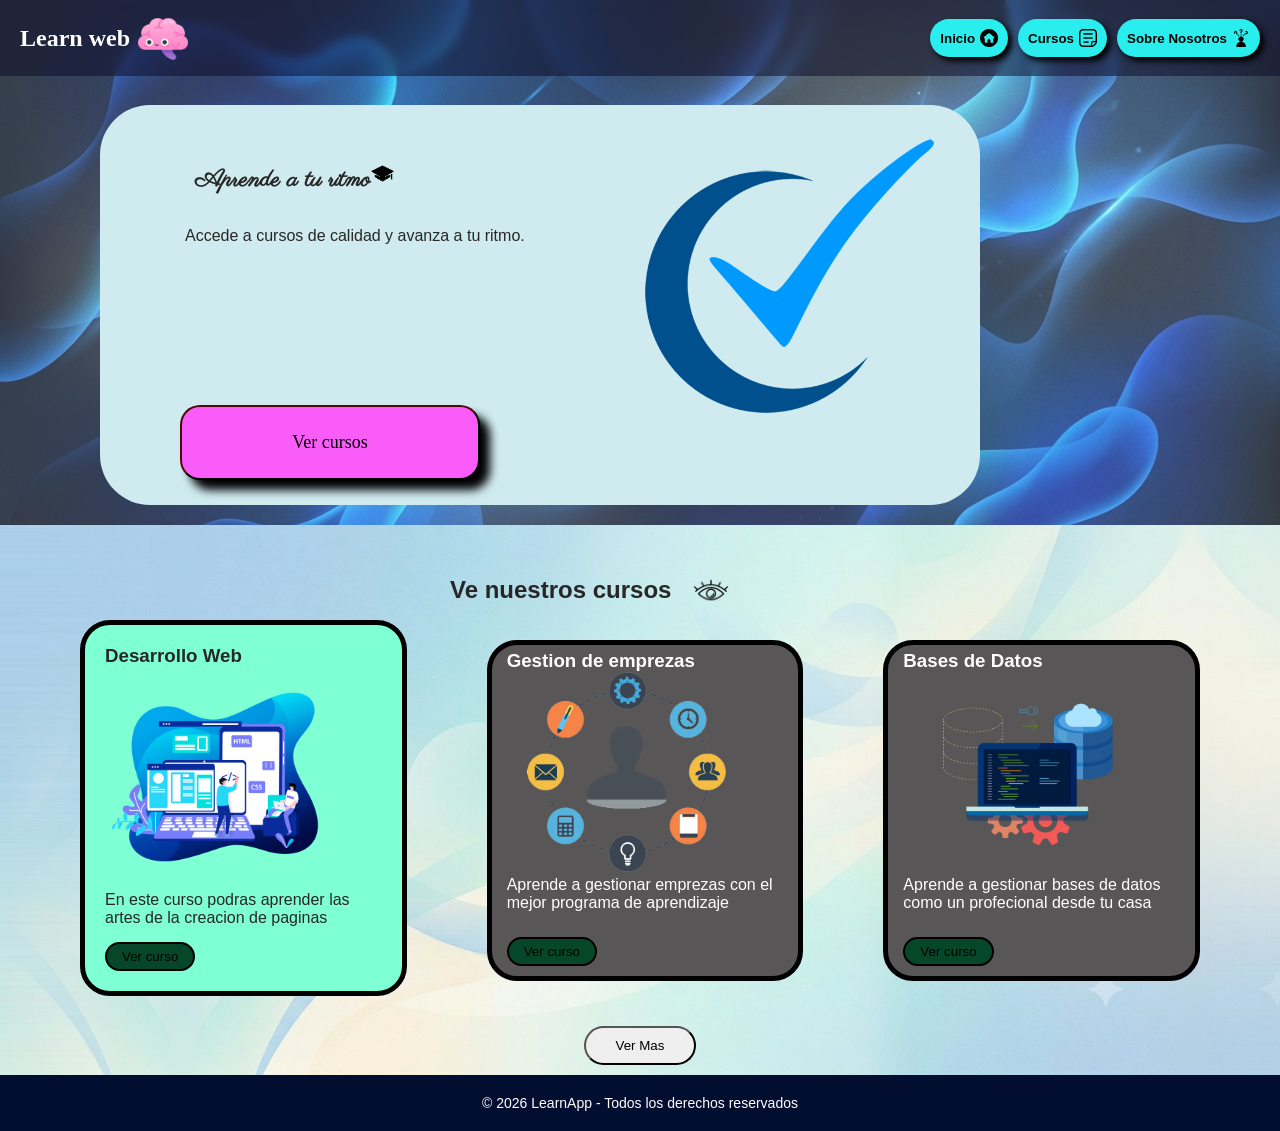
<file: index.html>
<!DOCTYPE html>
<html lang="es">
    <head>
        <meta charset="UTF-8">  
        <meta name="description" content="Una pagina diseñada y desarrollada para tu aprendizaje y capacitacion, contamos con diferentes cursos que se pueden adaptar a tus nesesidad y ritmo"> 
        <title>Learn web</title> 
        <link rel="stylesheet" href="style.css">
        <link rel="icon" href="sources/icons/book.png">
        <script src="js/fix.js" defer></script>
    </head>  
    <body>
    <div id="nav-placeholder"></div>
    <div id="backgroundhome"></div>
    <section id="home">
        <div id="contenido">
            <div id="texth">
                <h1>Aprende a tu ritmo<img id="homeico" src="sources/images/grad.png"></h1>
                <p>Accede a cursos de calidad y avanza a tu ritmo.</p>
                <button onclick="location.href='#cursos'">Ver cursos</button>
            </div>
            <div id="imageh">
                <img src="sources/images/check.png">
            </div>
        </div>
    </section>
    <section id="cursos">
        <h1 id="textcu">Ve nuestros cursos<img id="imgc" src="sources/images/eye.png"></h1>
        <div id="showc">
            <div id="tarjeta">
                <h3>Desarrollo Web</h3>
                <img src="sources/images/development.png">
                <p>En este curso podras aprender las artes de la creacion de paginas </p>
                <button class="button1">Ver curso</button>
            </div>
            <div class="cursos">
                <h3>Gestion de emprezas</h3>
                <img src="sources/images/company.png">
                <p>Aprende a gestionar emprezas con el mejor programa de aprendizaje</p>
                <button class="button1">Ver curso</button>
            </div>
            <div class="cursos">
                <h3>Bases de Datos</h3>
                <img src="sources/images/database.png">
                <p>Aprende a gestionar bases de datos como un profecional desde tu casa</p>
                <button class="button1">Ver curso</button>
            </div>
        </div>
            <button id="morec">Ver Mas</button>
    </section>
    <div id="foot-placeholder"></div>
    <script src="js/script.js" defer></script>
    </body>  
    
</html>
</file>
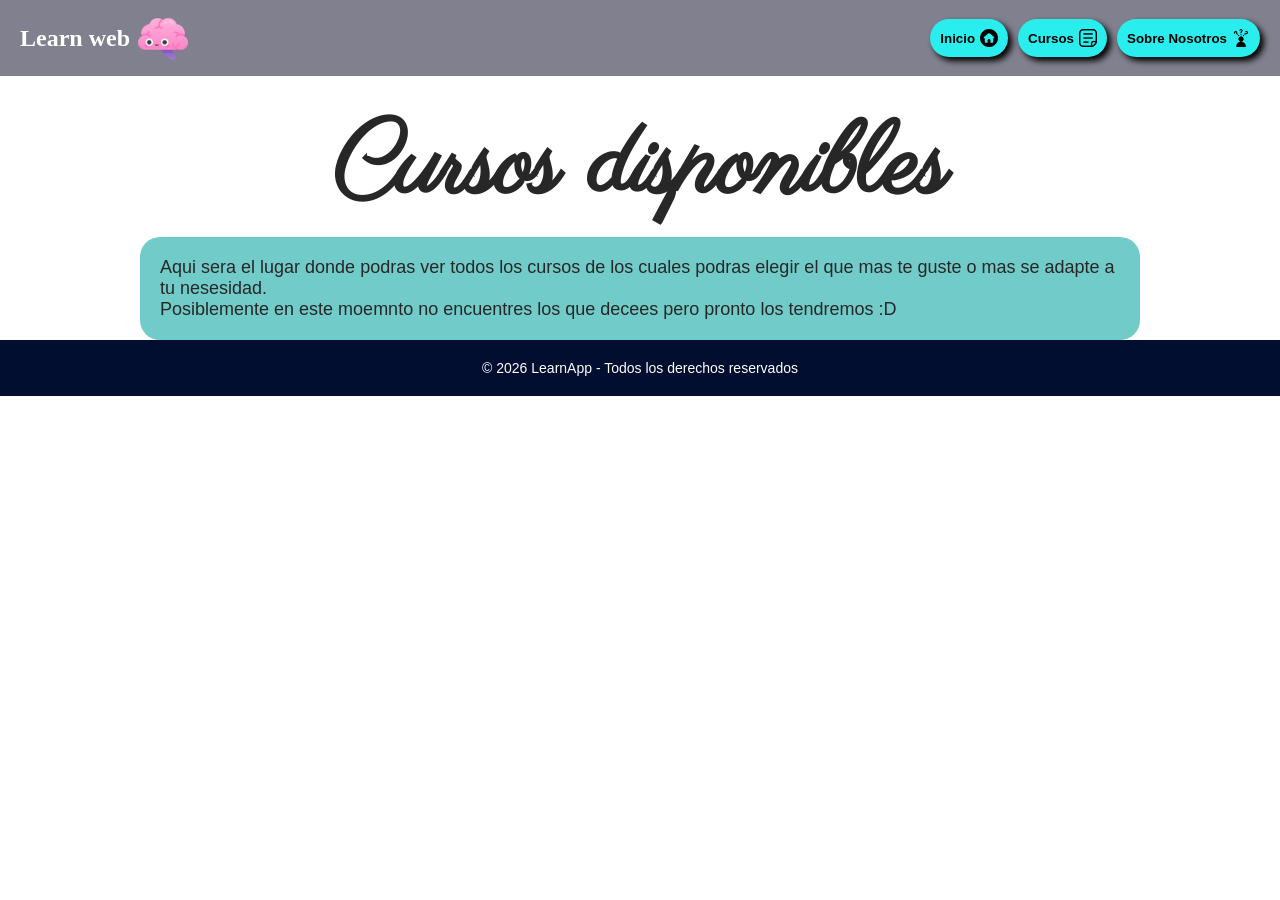
<file: courses/index.html>
<!DOCTYPE html>
<html lang="es">
    <head>
        <meta charset="UTF-8">   
        <title>Learn web</title> 
        <link rel="stylesheet" href="/style.css">
        <link rel="stylesheet" href="/courses/courses.css">
        <link rel="icon" href="/sources/icons/book.png">
        <script src="/js/fix.js" defer></script>
    </head>  
    <body>
    <div id="nav-placeholder"></div>
    <div id="courses">
        <div id="title">
        <h1> Cursos disponibles</h1>
        </div>
        <div id="paragraph">
        <p>Aqui sera el lugar donde podras ver todos los cursos de los cuales podras elegir el que mas te guste o mas se adapte a tu nesesidad.
            <br>Posiblemente en este moemnto no encuentres los que decees pero pronto los tendremos :D</p>
        </div>
        <div id="panel">
            
        </div>
    </div>
    <div id="foot-placeholder"></div>
    <script src="/js/script.js" defer></script>
    </body>
</html>
</file>
<file: style.css>
@import url('https://fonts.googleapis.com/css2?family=Parisienne&display=swap');
* {
    margin: 0;
    padding: 0;
    box-sizing: border-box;
 }

 body {
    font-family: Arial, sans-serif;
    color: #272727 ; }

 button {
   cursor: pointer;
 }

nav {
margin: 0px;
background-color: #0d0d2785;
backdrop-filter: blur(5px);
display: flex;
justify-content: space-between;
align-items: center;
gap: 10px;
padding: 10px 20px;
position: fixed;
top: 0;
left: 0;
width: 100%;
z-index: 100;

}

 nav h1 {
  color: white;
   font-family: cursive;
  display: flex;
  align-items: center;
 }

 nav .icon {
   position: relative;
   top: 4px;
   left: 8px;
 }
 
 nav ul {
   display: flex;
   list-style: none;
   gap: 10px;
   flex-wrap: wrap;
 }

 nav button {
   background-color: rgb(42, 237, 237);
   border-radius: 20px;
   border: none;
   padding: 10px;
   font-weight: bold;
   box-shadow: 4px 4px 6px black;
   display: flex;
   align-items: center;
   gap: 5px;
 }

 li img {
   width: 18px;
   height: 18px;
 }
 /*seccion home*/
 #home{
  display: flex;
  align-items: center;
  background-color: #d0ebf0;
  margin: 105px 300px 20px 100px;
  padding: 20px 40px 0px 20px;
  border-radius: 50px;
  z-index: 100;
 }

 #contenido {
  display: flex;
  align-items: center;
  justify-content: space-between;
  width: 100%;
  gap: 20px;
 }

 #backgroundhome{
  overflow: hidden;
  position: absolute;
  opacity: 80%;
  top: 0;
  left: 0;
  width: 100%;
  height: 560px;
  background-image: url('/sources/images/background2.png');
  background-position: center;
  background-size: cover;
  z-index: -1;
 }

 #texth img{
  width: 25px;
  height: 25px;
 }
 
 #texth h1{
  margin-bottom: 20px;
  margin-left: 65px;
  padding: 10px;  
  font-family: Parisienne, cursive;
 }

 #texth p{
  margin-bottom: 160px;
  margin-left: 65px;
 }

 #texth button{
  font-family: cursive;
  box-shadow: 10px 10px 10px 0px;
  border-radius: 20px;
  border-top: 2px solid #50080c;
  border-left: 2px solid #50080c;
  background-color: #FA5CFA;
  margin-left: 60px;
  width: 300px;
  padding: 25px;
  font-size: large;
 }

 #imageh {
  flex-shrink: 0;
 }

 #imageh img{
  display: block;
  width: auto;
  height: 300px;
  margin-bottom: 80px;
  margin-left: 40px;
 }


  /*seccion cursos*/
 #cursos{
  position: relative;
  background-image: url(sources/images/background3.png);
  background-size: cover;
  padding-top: 30px;
  padding-bottom: 10px;
 }

 #imgc {
  width: 60px;
  height: 60px;
 }

 #cursos h1{
  margin-top: 5px;
  display: flex;
  align-items: center;
  gap: 10px;
  margin-bottom: 0px;
  margin-left: 450px;
 }

  #showc{
  margin-left: 80px;
  margin-right: 80px;
  margin-bottom: 0px;
  display: flex;
  gap: 80px;
  flex-wrap: wrap;
 }

 #showc button {
    background-color: #054728;
    padding: 5px 15px;
    border-radius: 35px;
    border: 2px solid black;
 }

 #tarjeta {
  background-color: aquamarine;
  padding: 20px;
  border-radius: 30px;
  border: 5px solid black;
  margin-bottom: 100px;
  flex: 1;
  min-width: 220px;
 }

 #tarjeta img{
  width: 100%;
  max-width: 220px;
  height: 220px;
  object-fit: contain;
 }

 #tarjeta p {
  margin-bottom: 15px;
 }

 .cursos{
  flex: 1;
  min-width: 300px;
  padding-top: 5px;
  border-radius: 30px;
  color: white;
  margin-top: 20px;
  margin-bottom: 115px;
  padding-left: 15px;
  padding-right: 15px;
  background-color: #585656;
  border: 5px solid black;
 }

 .cursos img {
  width: 100%;
  max-width: 220px;
  margin-left: 10px;
  height: 200px;
  object-fit: contain;
 }

 .cursos button {
  margin-top: 25px;
  margin-bottom: 10px;
 }

 #morec {
  display: block;
  border-radius: 100px;
  margin: -70px auto 0px auto;
  padding: 10px 30px;
 }

 footer {
  background-color: #010e30;
  text-align: center;
  color: white;
  padding: 20px;
  font-size: 14px;
 }


 @media (max-width: 600px) {

 }
</file>
<file: courses/courses.css>
@import url('https://fonts.googleapis.com/css2?family=Parisienne&display=swap');
* {
    margin: 0px;
    padding: 0;
    box-sizing: border-box;
 }
 #courses {
    margin: 100px 10px 0px 10px;
    display: block;
    justify-content: center;
 }
 #title {
    font-family: Parisienne, cursive, bold;
    font-size: 50px;
    display: flex;
    justify-content: center;
 }
 #paragraph {
    font-size: 18px;
    max-width: 1000px;
    margin: 0 auto;
    justify-content: center;
    background-color: #70cbc9;
    border-radius: 20px;
    padding: 20px;
 }
 .card {

 }
</file>
